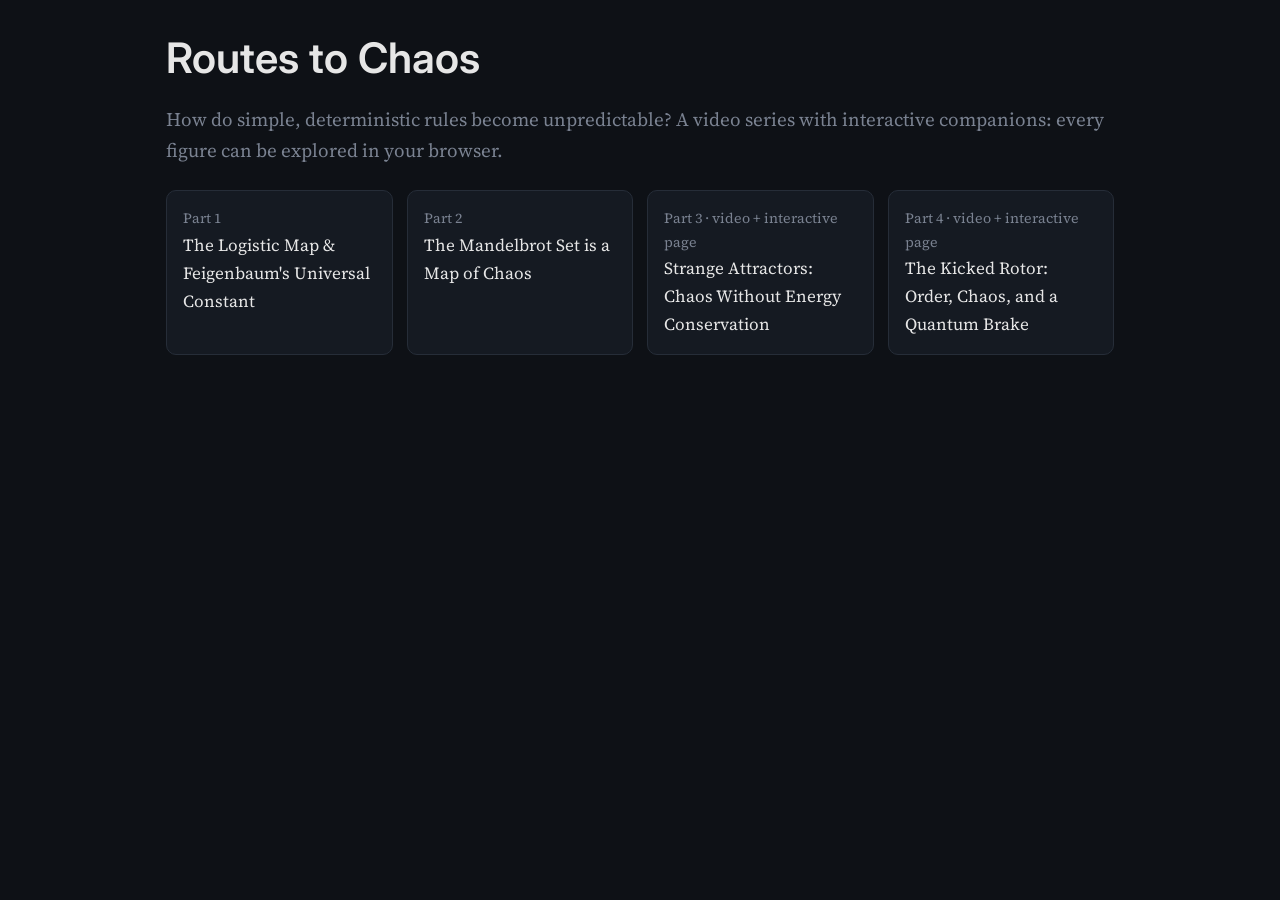
<file: web/index.html>
<!doctype html>
<html lang="en">
<head>
<meta charset="utf-8"><meta name="viewport" content="width=device-width, initial-scale=1">
<title>Routes to Chaos</title>
<meta name="description" content="A video series and interactive explorations on how deterministic systems become chaotic.">
<link href="https://fonts.googleapis.com/css2?family=Inter:wght@400;500;600&family=Source+Serif+4:ital,wght@0,400;1,400&display=swap" rel="stylesheet">
<link rel="stylesheet" href="assets/style.css">
</head>
<body><main>
<h1>Routes to Chaos</h1>
<p class="lede">How do simple, deterministic rules become unpredictable? A video series with interactive
companions: every figure can be explored in your browser.</p>
<div class="cards">
  <a class="card" href="ep1/"><small>Part 1</small>The Logistic Map &amp; Feigenbaum's Universal Constant</a>
  <a class="card" href="ep2/"><small>Part 2</small>The Mandelbrot Set is a Map of Chaos</a>
  <a class="card" href="ep3/"><small>Part 3 · video + interactive page</small>Strange Attractors: Chaos Without Energy Conservation</a>
  <a class="card" href="ep4/"><small>Part 4 · video + interactive page</small>The Kicked Rotor: Order, Chaos, and a Quantum Brake</a>
</div>
</main></body></html>
</file>
<file: web/assets/style.css>
:root {
  color-scheme: dark;
  --bg: #0E1116; --panel: #151a22; --fg: #E6E6E6; --muted: #7A8291; --line: #262d38;
  --map: #F2A541; --diag: #5DA9E9; --orbit: #E85D75; --stable: #6CCB8B; --accent: #C792EA;
}
* { box-sizing: border-box; }
html, body { margin: 0; background: var(--bg); color: var(--fg); }
body { font: 17px/1.65 "Source Serif 4", Georgia, serif; }
main { max-width: 980px; margin: 0 auto; padding: 32px 16px 96px; }
h1, h2, h3 { font-family: "Inter", system-ui, sans-serif; font-weight: 600; line-height: 1.25; }
h1 { font-size: clamp(28px, 5vw, 42px); margin: 0 0 8px; }
h2 { font-size: 24px; margin: 64px 0 8px; padding-top: 16px; border-top: 1px solid var(--line); }
h2 .num { color: var(--muted); font-weight: 400; margin-right: 8px; }
.lede { color: var(--muted); font-size: 19px; }
a { color: var(--diag); overflow-wrap: anywhere; }
.widget { background: var(--panel); border: 1px solid var(--line); border-radius: 10px; padding: 14px; margin: 20px 0; }
.row { display: flex; flex-wrap: wrap; gap: 14px; }
.row > * { flex: 1 1 300px; min-width: 0; }
canvas { width: 100%; display: block; border-radius: 6px; background: var(--bg); touch-action: none; }
.controls { display: flex; flex-wrap: wrap; gap: 10px 22px; align-items: center; margin-top: 10px;
  font: 14px system-ui, sans-serif; color: var(--muted); }
.controls label { display: flex; align-items: center; gap: 8px; }
.controls input[type=range] { width: 180px; accent-color: var(--map); }
.controls output, .readout b { color: var(--fg); font-variant-numeric: tabular-nums; }
button, select { font: 14px system-ui, sans-serif; background: #1d2430; color: var(--fg);
  border: 1px solid var(--line); border-radius: 6px; padding: 5px 10px; cursor: pointer; }
button:hover { border-color: var(--muted); }
.readout { font: 14px system-ui, sans-serif; color: var(--muted); margin-top: 8px; }
.ok { color: var(--stable) !important; } .bad { color: var(--orbit) !important; }
.hint { font: 13px system-ui, sans-serif; color: var(--muted); margin-top: 6px; }
table { border-collapse: collapse; width: 100%; font: 14px system-ui, sans-serif; font-variant-numeric: tabular-nums; }
th, td { text-align: right; padding: 4px 10px; border-bottom: 1px solid var(--line); }
th { color: var(--muted); font-weight: 500; }
td.acc { color: var(--accent); }
.tablewrap { overflow-x: auto; }
.key { background: #1a1630; border-left: 3px solid var(--accent); padding: 10px 14px; border-radius: 0 6px 6px 0; }
.video { width: 100%; display: block; aspect-ratio: 16/9; background: #000; border-radius: 10px;
  color: var(--muted); font: 14px system-ui, sans-serif; }
.cards { display: grid; grid-template-columns: repeat(auto-fit, minmax(220px, 1fr)); gap: 14px; margin-top: 24px; }
.card { background: var(--panel); border: 1px solid var(--line); border-radius: 10px; padding: 16px; text-decoration: none; color: var(--fg); }
.card small { color: var(--muted); display: block; }
.card.soon { opacity: .55; pointer-events: none; }
nav.toc { font: 14px system-ui, sans-serif; color: var(--muted); display: flex; flex-wrap: wrap; gap: 4px 14px; margin-top: 12px; }
nav.toc a { color: var(--muted); white-space: nowrap; }
.katex { font-size: 1.05em; }
@media (max-width: 600px) { table { font-size: 12px; } th, td { padding: 3px 5px; } .controls input[type=range] { width: 130px; } }
.pair { display: flex; flex-wrap: wrap; gap: 12px; }
.pair > .layer { flex: 1 1 300px; min-width: 0; position: relative; }
.layer canvas { width: 100%; display: block; border-radius: 6px; }
.layer canvas.ov { position: absolute; left: 0; top: 0; pointer-events: none; background: transparent; }
#gallery button { margin: 0; }
input[type=number] { background: #1d2430; color: var(--fg); border: 1px solid var(--line); border-radius: 6px; padding: 4px 6px; }
</file>
